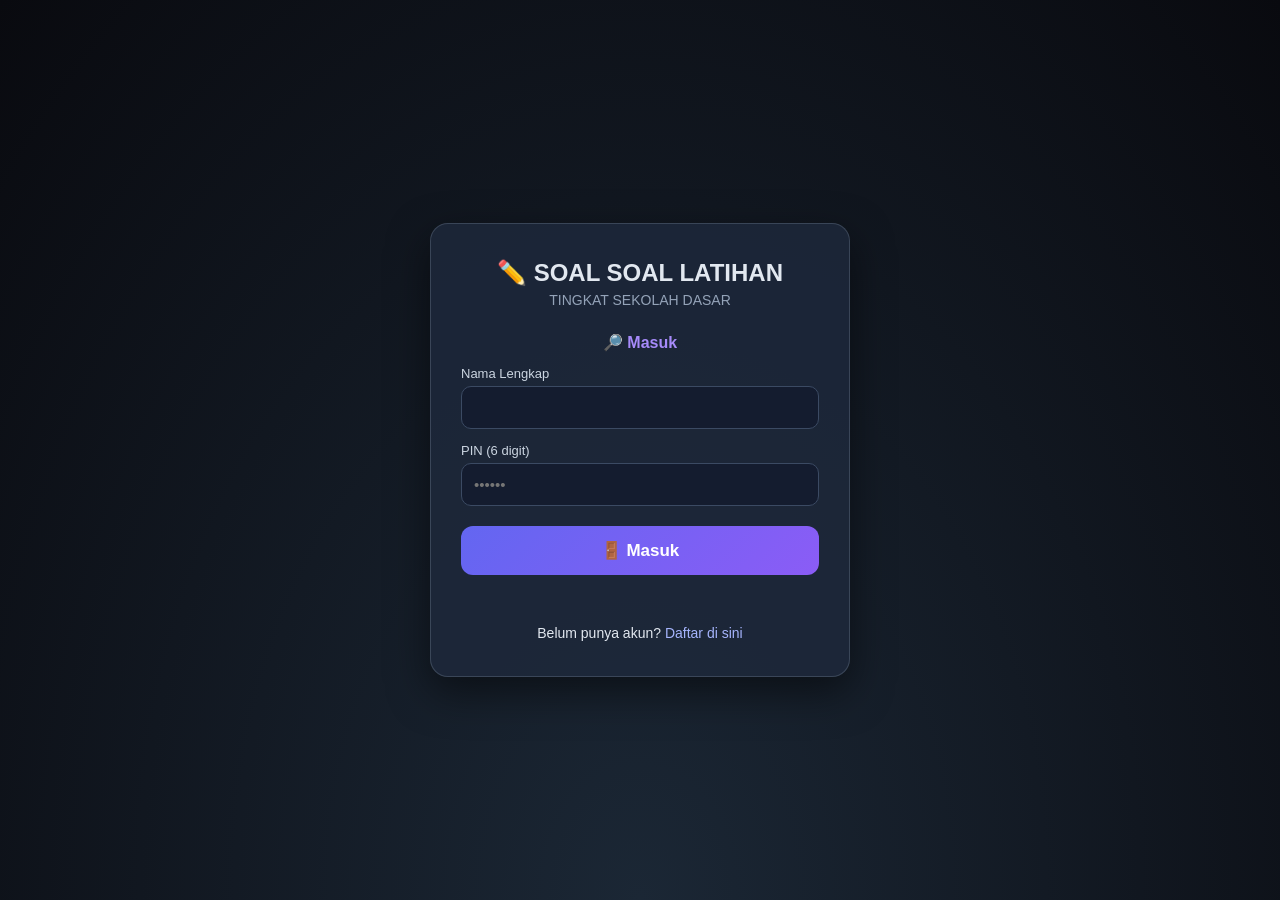
<file: index.html>
<!DOCTYPE html>
<html lang="id">
<head>
    <meta charset="UTF-8">
    <meta name="viewport" content="width=device-width, initial-scale=1.0">
    <title>Ruang Belajar</title>
    <style>
        body {
            background: radial-gradient(ellipse at bottom,#1b2735 0%,#090a0f 100%);
            min-height:100vh; margin:0; display:flex;
            align-items:center; justify-content:center; color:#94a3b8;
            font-family:'Segoe UI',Tahoma,sans-serif;
        }
        .box { text-align:center; }
        .box .dot {
            width:28px; height:28px; margin:0 auto 15px; border-radius:50%;
            border:3px solid #6366f1; border-top-color:transparent;
            animation:spin 0.8s linear infinite;
        }
        @keyframes spin { to { transform:rotate(360deg); } }
    </style>
</head>
<body>
    <div class="box">
        <div class="dot"></div>
        Mengarahkan ke halaman masuk...
    </div>

    <script>
        // Redirect otomatis ke halaman auth/login
        // (detik 0, langsung pindah)
        window.location.replace('auth.html');
    </script>
</body>
</html>
</file>
